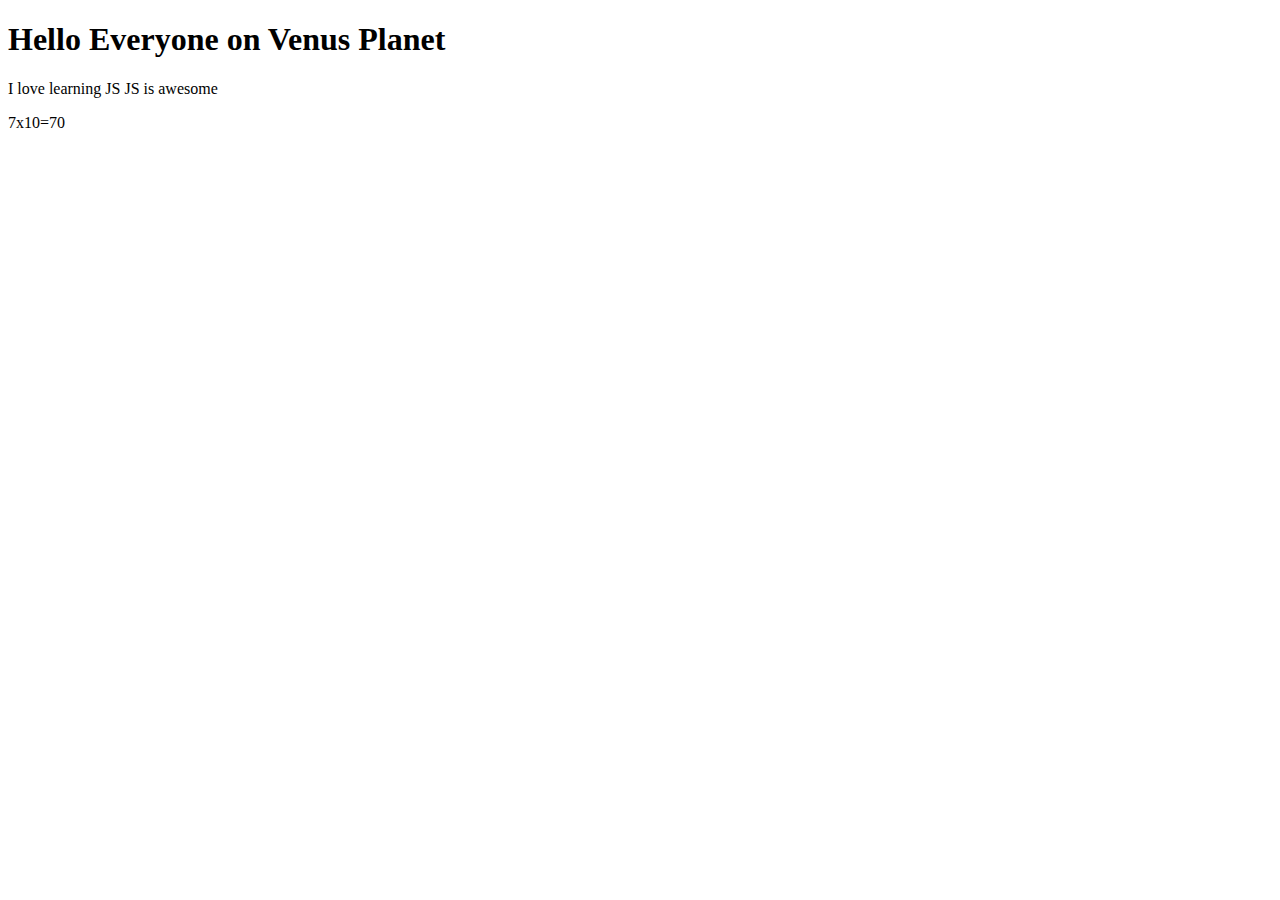
<file: index.html>
<!DOCTYPE html>
<html lang="en">
<head>
    <link rel="stylesheet" type="text/css" href="style.css"
    <meta charset="UTF-8">
    <meta name="viewport" content="width=device-width, initial-scale=1.0">
    <title>Document</title>
</head>
<body>
    <h1 id="heading1"></h1>
    <p id="paragraph1"></p>
    <p id="paragraph2"></p>
    
    <script>
        var text1;
        var text2;
        var text3;

        var numA = 7; 
        var numB = 10;

        text1 = "Hello Everyone on Venus Planet";
        text2 = "I love learning JS";
        text3 = " JS is awesome";

        document.getElementById("heading1").innerHTML = (text1);
        document.getElementById("paragraph1").innerHTML = (text2 + text3);
        document.getElementById("paragraph2").innerHTML = (numA + "x" + numB + "=" + numA * numB);
    </script> 
</body>
</html>
</file>
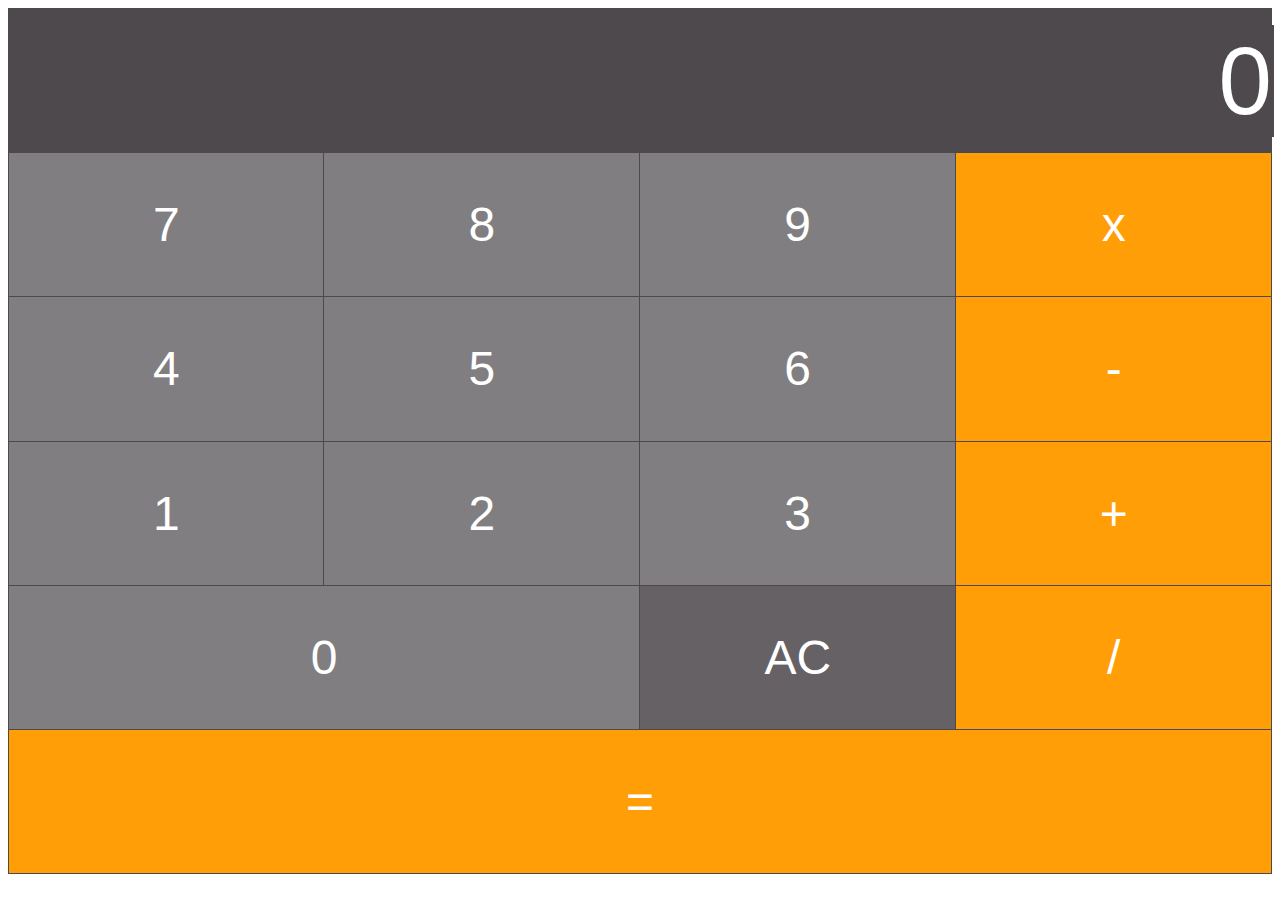
<file: calculator.html>
<!DOCTYPE html>
<html lang="en">
<head>
    <link rel="stylesheet" type="text/css" href="style.css">
    <meta charset="UTF-8">
    <meta name="viewport" content="width=device-width, initial-scale=1.0">
    <title>Document</title>
</head>
<body>
   <table border="1">
        <tr>
            <td colspan="4">
                <input type="text" id="inputBox" value="0"/>
            </td>
        </tr>
        <tr>
            <td class="digitButton" onclick="digitBtnPressed(7)">7</td>
            <td class="digitButton" onclick="digitBtnPressed(8)">8</td>
            <td class="digitButton" onclick="digitBtnPressed(9)">9</td>
            <td class="operatorButton" onclick="operatorBtnPressed('x')">x</td>
        </tr>
        <tr>
            <td class="digitButton" onclick="digitBtnPressed(4)">4</td>
            <td class="digitButton" onclick="digitBtnPressed(5)">5</td>
            <td class="digitButton" onclick="digitBtnPressed(6)">6</td>
            <td class="operatorButton" onclick="operatorBtnPressed('-')">-</td>
        </tr>
        <tr>
            <td class="digitButton" onclick="digitBtnPressed(1)">1</td>
            <td class="digitButton" onclick="digitBtnPressed(2)">2</td>
            <td class="digitButton" onclick="digitBtnPressed(3)">3</td>
            <td class="operatorButton" onclick="operatorBtnPressed('+')">+</td>
        </tr>
        <tr>
            <td class="digitButton" colspan="2" onclick="digitBtnPressed(0)">0</td>
            <td class="ACButton" onclick="btnACPressed()">AC</td>
            <td class="operatorButton" onclick="operatorBtnPressed('/')">/</td>
        </tr>
        <tr>
            <td class="operatorButton" colspan="4" onclick="equalsBtnPressed()">=</td>
            </tr>
   </table>

   <script>

        /* Variable to track if a new line is being started */
        var newLine = true; 
        var value1;
        var currentOperator;

        /* Event handler for any digit button is pressed */
       function digitBtnPressed(button){

            if (newLine){
                document.getElementById("inputBox").value = button;
                newLine = false;
            } else {
               var currentValue = document.getElementById("inputBox").value;
               document.getElementById("inputBox").value = currentValue + button; 
            }  
       }

       /* Event handler for when the AC button is pressed */
       function btnACPressed(){
            document.getElementById("inputBox").value = 0;
            newLine = true;
       }

       /*Event handler for operator buttons*/
       function operatorBtnPressed(operator){
            currentOperator = operator;
            value1 = parseInt(document.getElementById("inputBox").value);
            newLine = true;
       }

       /*Event handler for equals to button*/
       function equalsBtnPressed(){
            var value2 = parseInt(document.getElementById("inputBox").value);
            var finalTotal;

            switch(currentOperator){
                case "+":
                    finalTotal = value1 + value2;
                    break;
                case "-":
                    finalTotal = value1 - value2;
                    break;
                case "/":
                    finalTotal = value1 / value2;
                    break;
                case "x":
                    finalTotal = value1 * value2;
                    break;
            }
            document.getElementById("inputBox").value = finalTotal;

            value1 = 0;
            newLine = true;
       }
   </script>
</body>
</html>
</file>
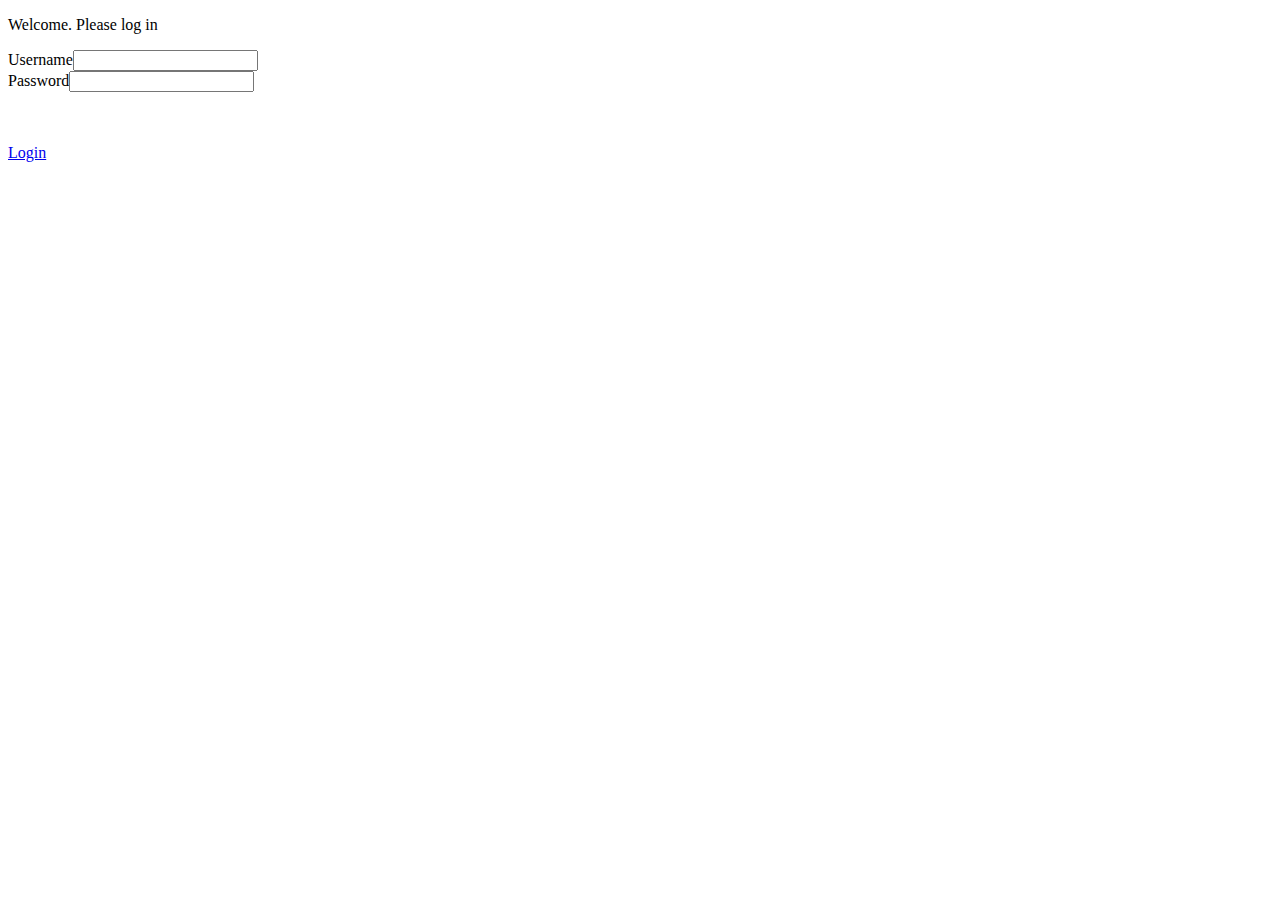
<file: loginForm.html>
<!DOCTYPE html>
<html lang="en">
<head>
    <link rel="stylesheet" type="text/css" href="style.css">
    <meta charset="UTF-8">
    <meta name="viewport" content="width=device-width, initial-scale=1.0">
    <title>Document</title>
</head>
<body>
    <p>Welcome. Please log in</p>

    <form>
        <label for="usernameInput">Username</label><input type="text" id="usernameInput"/><br/>
        <label for="passwordInput">Password</label><input type="password" id="passwordInput"/>
        <p id="message"></p>
        <br/><br/>
        <a href="#" onclick="verifyUser()">Login</a>
    </form>

    <script>
        function verifyUser(){
            var username = document.getElementById("usernameInput").value;
            var password = document.getElementById("passwordInput").value;

            checkUserCreds(username, password);
        }

        function checkUserCreds(username, password){
            var systemUsername = "Bond";
            var systemPassword = "007";

            if(username == systemUsername && password == systemPassword){
                document.getElementById("message").innerHTML = "Correct. Loggin you in...";
            }
            else {
                document.getElementById("message").innerHTML = "Incorrect username or password. Please try again.";
            }
        }
    </script>

</body>
</html>
</file>
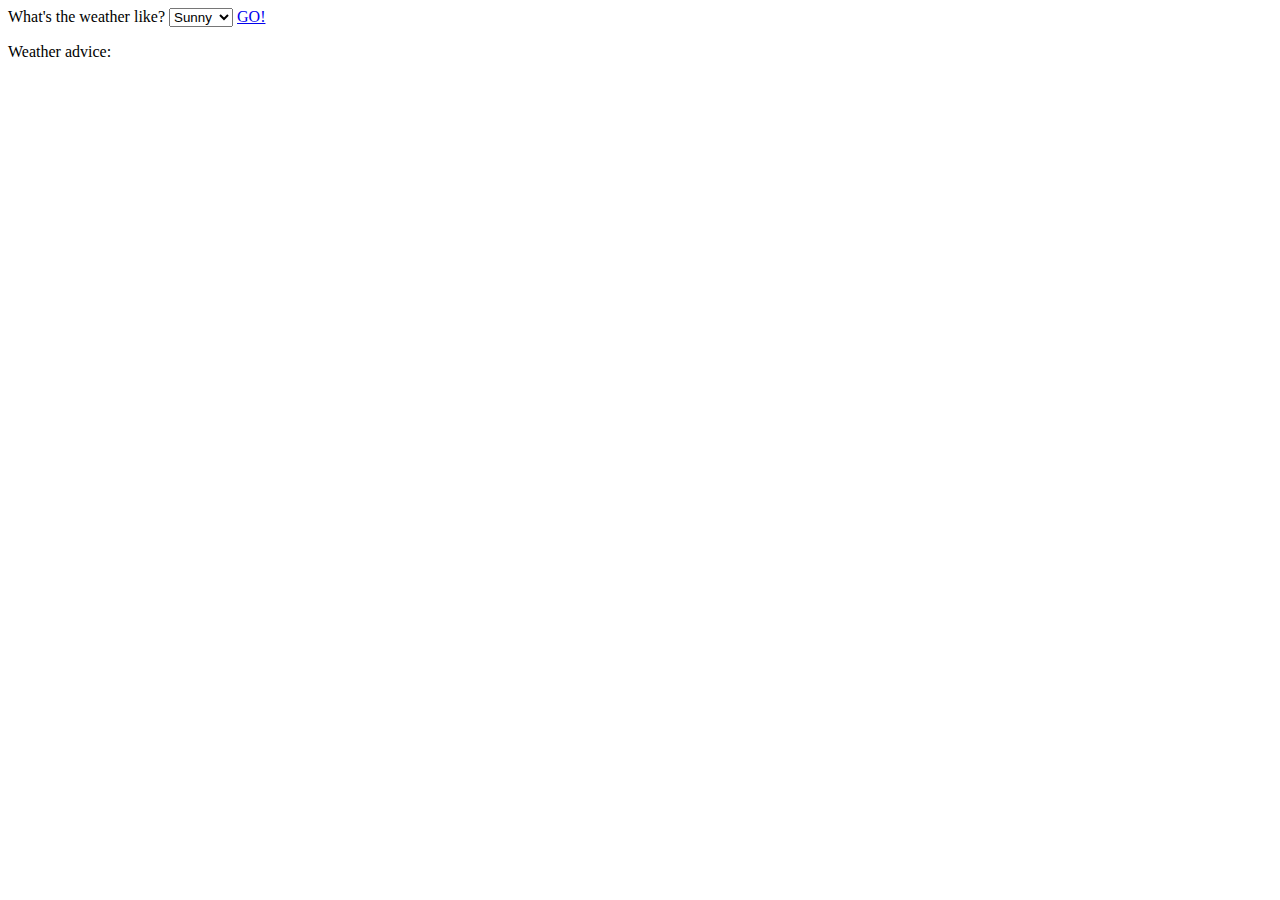
<file: switch.html>
<!DOCTYPE html>
<html lang="en">
<head>
    <link rel="stylesheet" type="text/css" href="style.css">
    <meta charset="UTF-8">
    <meta name="viewport" content="width=device-width, initial-scale=1.0">
    <title>Document</title>
</head>
<body>
    <label for="weather">What's the weather like?</label>
    <select id="weather">
        <option value="sunny">Sunny</option>
        <option value="windy">Windy</option>
        <option value="rainy">Rainy</option>
        <option value="snowy">Snowy</option>
        <option value="cloudy">Cloudy</option>
    </select>
    <a href="#" onclick="btnPressed()">GO!</a>
    <p id="outputText">Weather advice:</p>

    <script>
        function btnPressed(){
            var weatherSelected = document.getElementById("weather").value;
            var advice;

            switch(weatherSelected){
                case "sunny":
                    advice = ": Wear your sunglasses";
                    break;  
                case "windy":
                    advice = ": Wear a jacket";
                    break;
                case "rainy":
                    advice = ": Wear a rain coat and carry an umbrella";
                    break;
                case "snowy":
                    advice = ": Dress warmly and wear boots";
                    break;
                case "cloudy":
                    advice = ": Carry a jacket just in case it rains";
                    break;
                 }
                 document.getElementById("outputText").innerHTML = "Weather advice" + advice;
        }
    </script>
</body>
</html>
</file>
<file: style.css>
table{
    color:#fff;
    text-align:center;
    border-collapse:collapse;
    font:normal 3em Arial, Helvetica, sans-serif; 
}

tr{
    height:16.02vh;
    background-color: #4e494d;
}

td{
    width:25vw;
    border:1px solid #4e494d;
}

#inputBox{
    background-color:#4e494d;
    text-align:right;
    width:100%;
    font-size:2em;
    color:#fff;
    border:0px;
}

.digitButton{
    background-color: #807e80;
}

.operatorButton{
    background-color:#ff9e06;
}

.ACButton{
    background-color: #656165;
}
</file>
